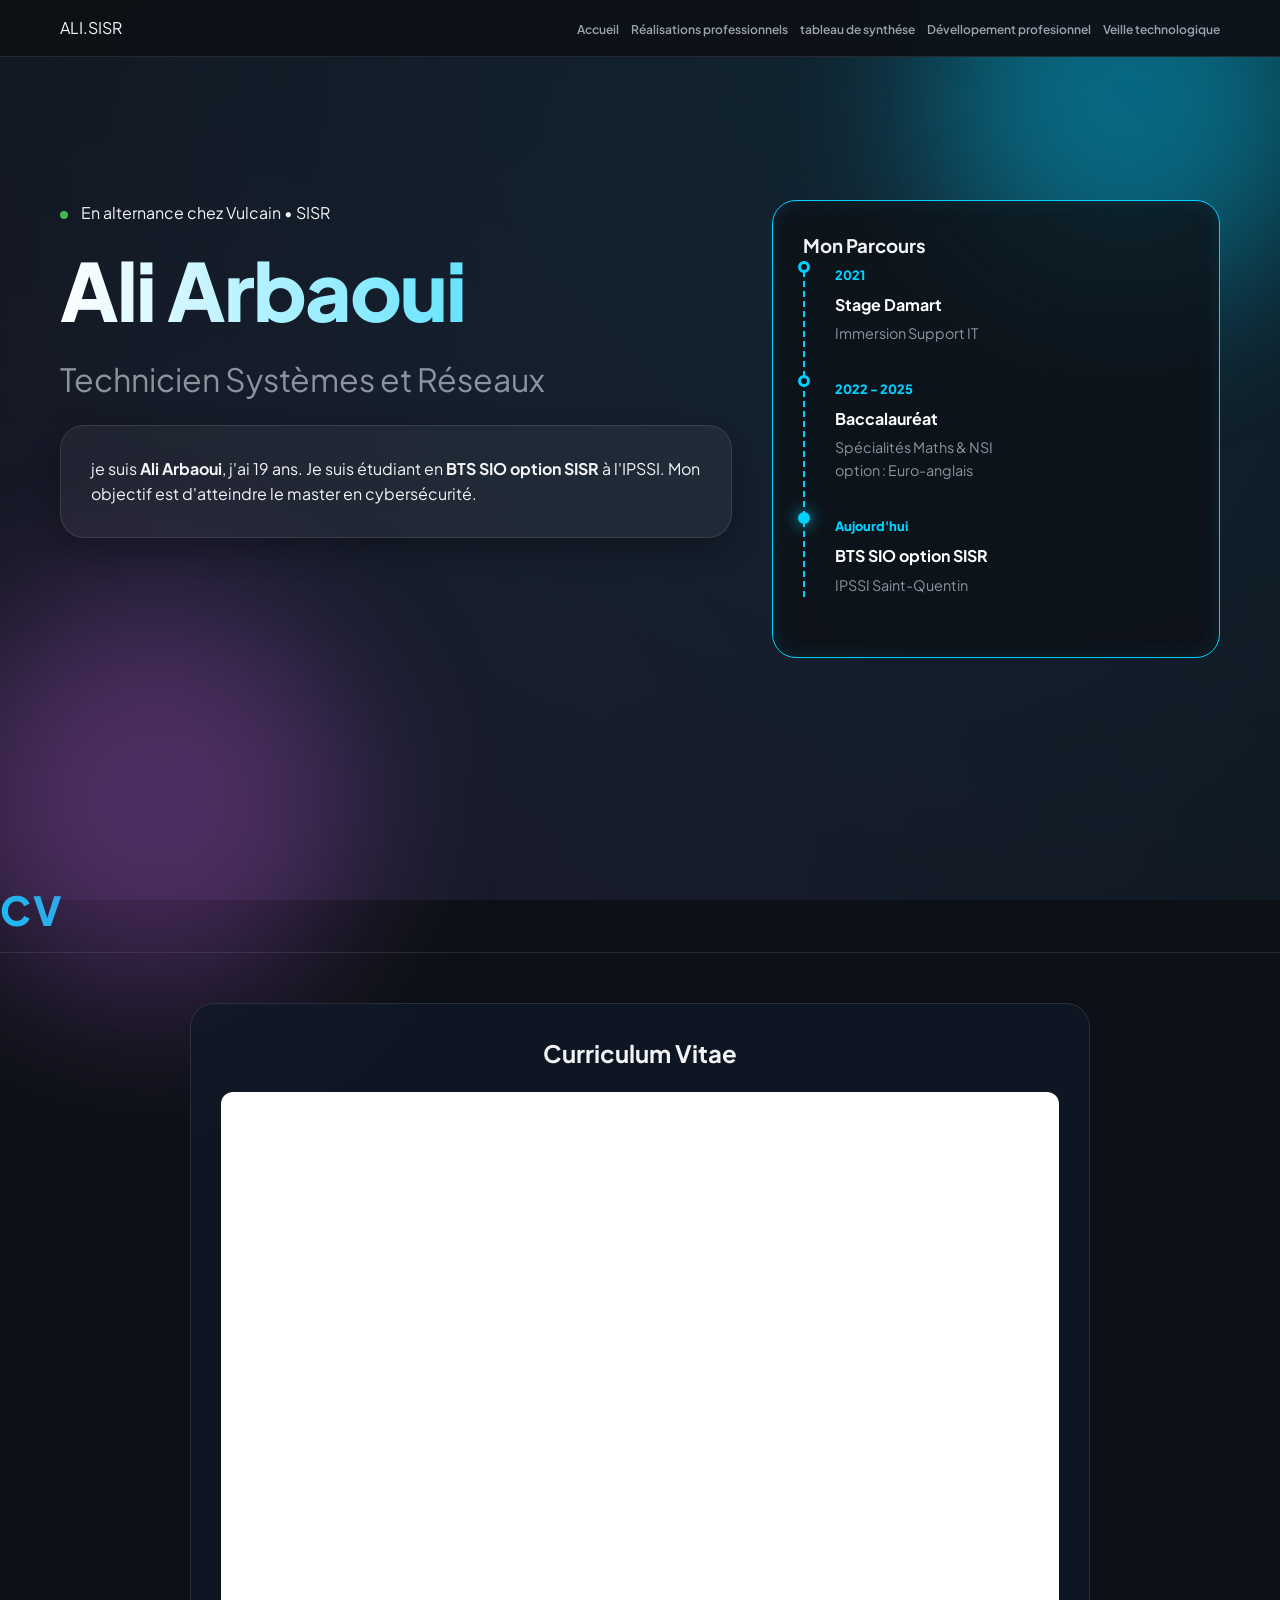
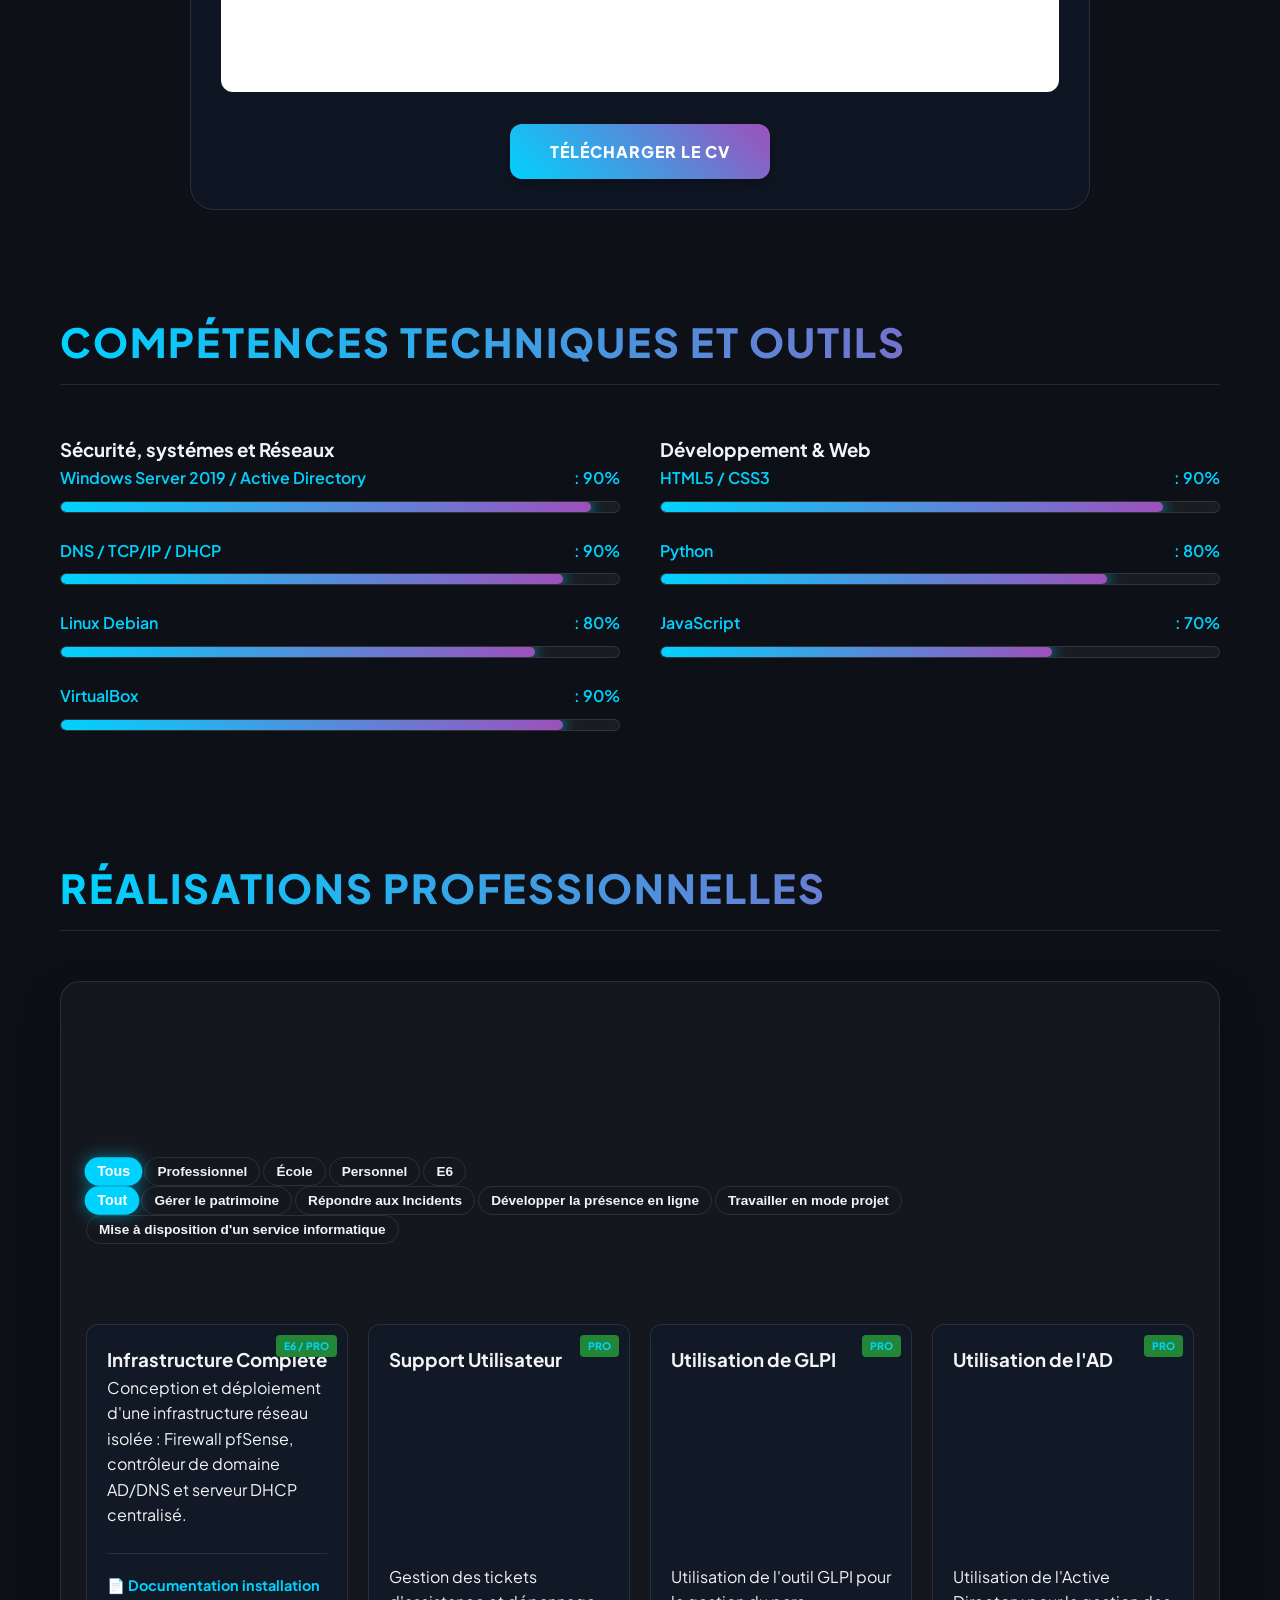
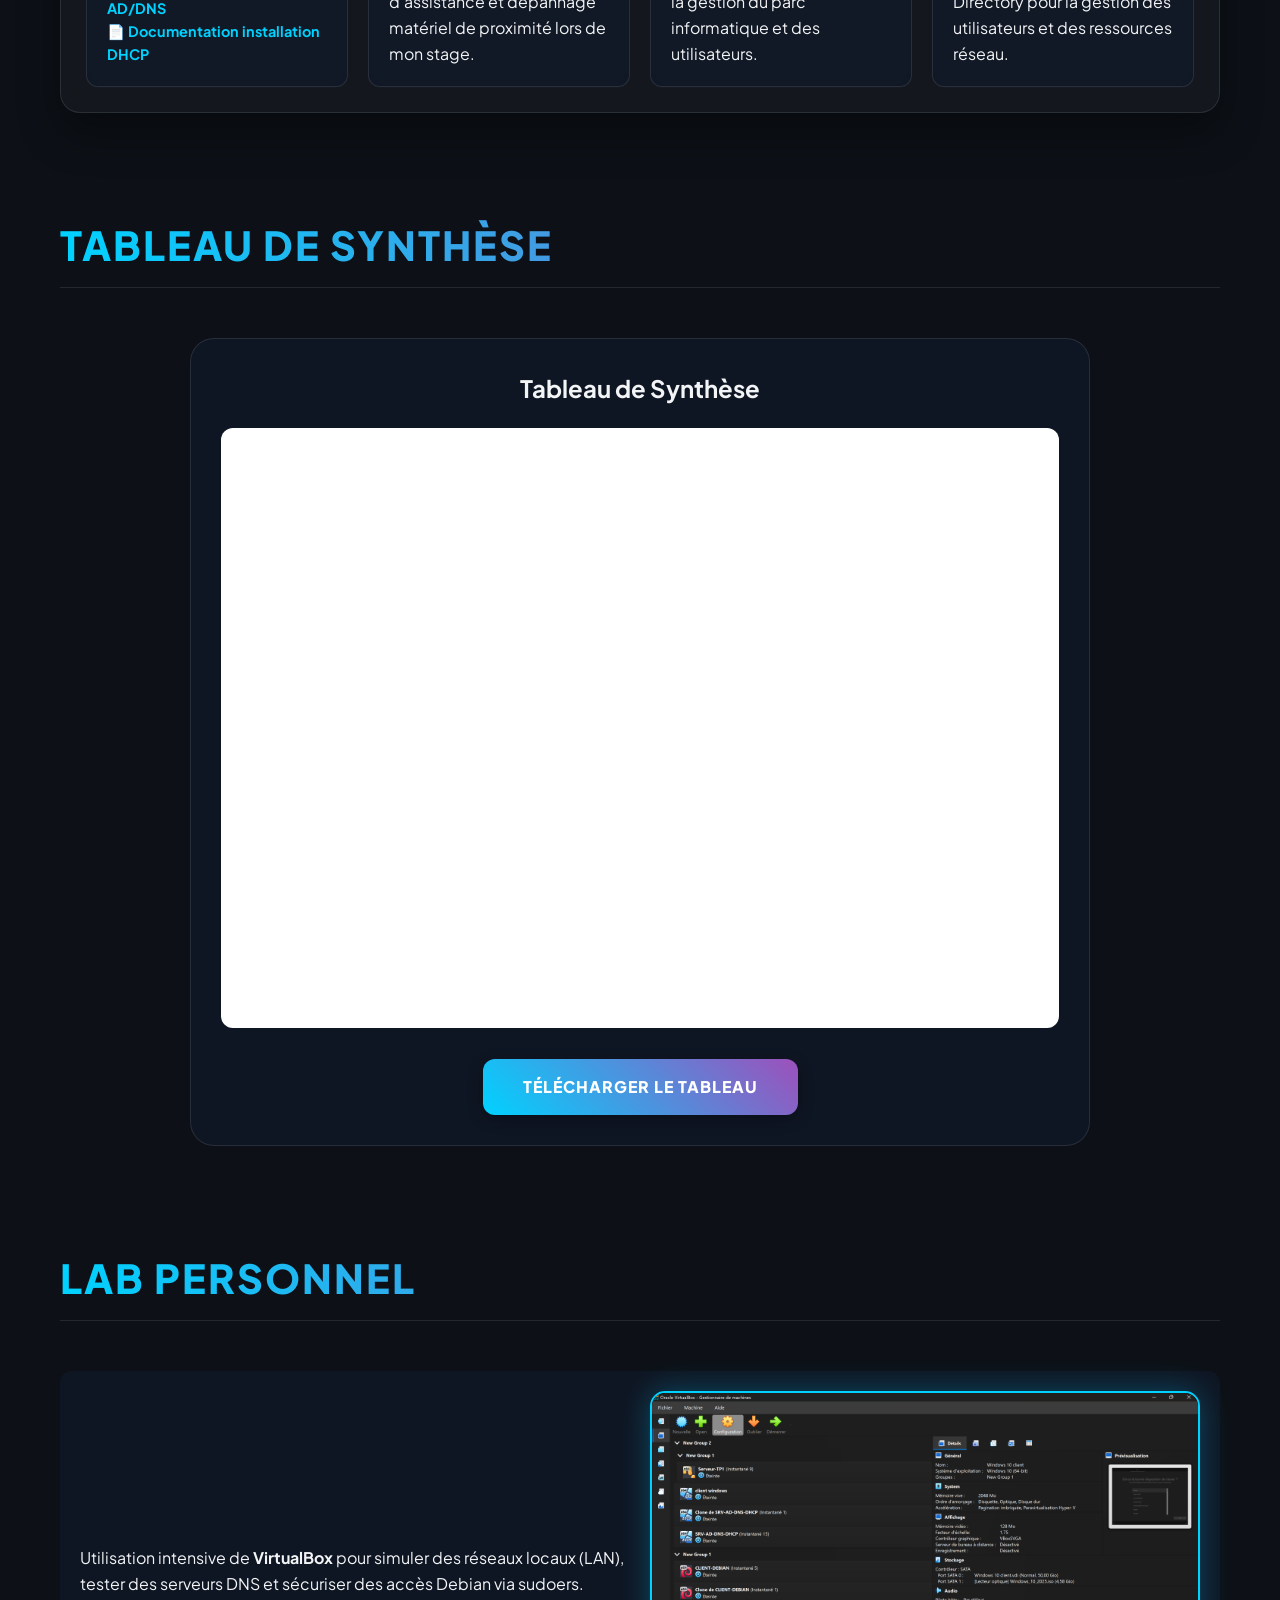
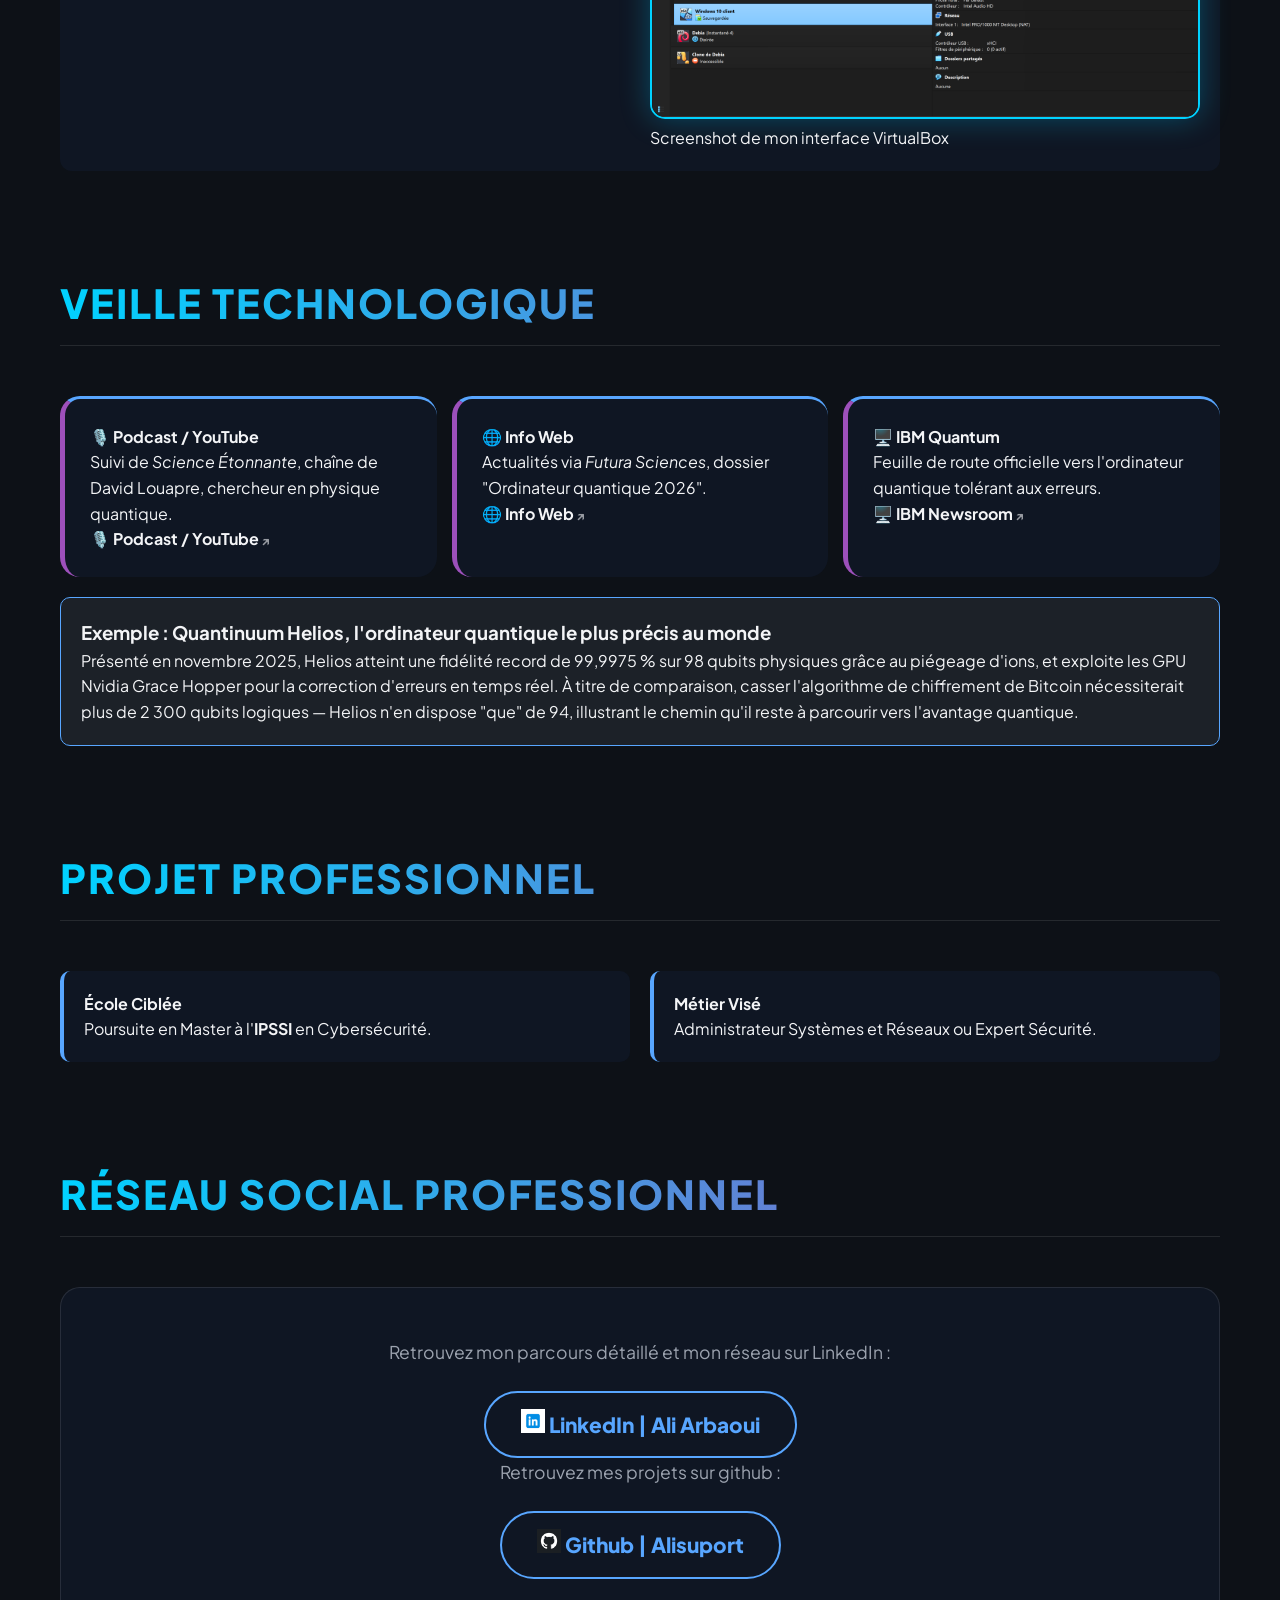
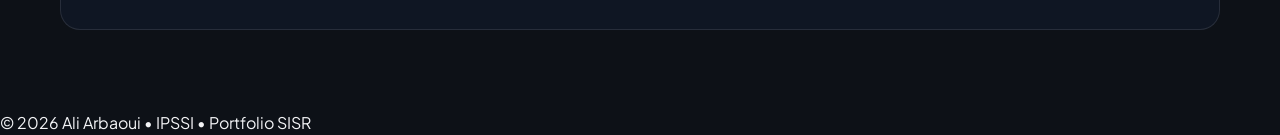
<file: index.html>
<!DOCTYPE html>
<html lang="fr">
<head>
    <meta charset="UTF-8">
    <meta name="viewport" content="width=device-width, initial-scale=1.0">
    <title>Ali Arbaoui | Portfolio SISR</title>
    <link rel="stylesheet" href="portfolio1.css">
    <script src="filters.js"></script>
    <link href="https://fonts.googleapis.com/css2?family=Plus+Jakarta+Sans:wght@300;400;600;800&display=swap" rel="stylesheet">
</head>
<body>

    <nav class="navbar">
    <div class="nav-container">
        <div class="nav-logo">ALI.<span>SISR</span></div>
        <ul class="nav-links">
            <li><a href="#presentation">Accueil</a></li>
            <li><a href="#missions">Réalisations professionnels</a></li>
            <li><a href="#table-section">tableau de synthése</a></li>
            <li><a href="#labo">Dévellopement profesionnel</a></li>
            <li><a href="#veille">Veille technologique</a></li>
            
        </ul>
    </div>
</nav>
<header id="presentation" class="hero-header">
    <div class="blob blob-1"></div>
    <div class="blob blob-2"></div>

    <div class="container-wide hero-grid">
        <div class="hero-main">
            <div class="badge-status-vivid">
                <span class="pulse-dot"></span>
                En alternance chez Vulcain • SISR
            </div>
            
            <h1 class="vivid-title">Ali Arbaoui</h1>
            <p class="vivid-tagline">Technicien Systèmes et Réseaux</p>
            
            <div class="glass-bio">
                <p> je suis <strong>Ali Arbaoui</strong>, j'ai 19 ans.
                    Je suis étudiant en <strong>BTS SIO option SISR</strong> à l'IPSSI. 
                    Mon objectif est d'atteindre le master en cybersécurité.
                </p>
            </div>
        </div>

        <div class="hero-timeline-vivid">
            <h3 class="vivid-sub">Mon Parcours</h3>
            <div class="vivid-timeline">
                <div class="v-step">
                    <div class="v-marker"></div>
                    <div class="v-content">
                        <span class="v-date">2021</span>
                        <h4>Stage Damart</h4>
                        <p>Immersion Support IT</p>
                    </div>
                </div>
                <div class="v-step">
                    <div class="v-marker"></div>
                    <div class="v-content">
                        <span class="v-date">2022 - 2025</span>
                        <h4>Baccalauréat</h4>
                        <p>Spécialités Maths & NSI</p>
                        <p>option : Euro-anglais</p>
                    </div>
                </div>
                <div class="v-step active">
                    <div class="v-marker"></div>
                    <div class="v-content">
                        <span class="v-date">Aujourd'hui</span>
                        <h4>BTS SIO option SISR</h4>
                        <p>IPSSI Saint-Quentin</p>
                    </div>
                </div>
            </div>
        </div>
    </div>
</header>
        <section id="cv-table-section">
            <h2 class="title-main">CV</h2>
            <div class="viewer-container">
                <div class="viewer-box">
                    <h3>Curriculum Vitae</h3>
                    <iframe src="ARBAOUI-Ali-cv.pdf"></iframe>
                    <a href="ARBAOUI-Ali-cv.pdf" download="ARBAOUI-Ali-cv.pdf" class="btn-download-vivid">Télécharger le CV</a>
                </div>
            </div>
        </section>
    <main class="container-wide">
        
        <section id="skills">
            <h2 class="title-main">Compétences Techniques et Outils</h2>
            <div class="skills-grid">
                <div class="skill-category">
                    <h3>Sécurité, systémes et Réseaux</h3>
                    <div class="skill-item">
                        <div class="skill-info"><span>Windows Server 2019 / Active Directory</span><span>: 90%</span></div>
                        <div class="progress-bg"><div class="progress-fill" style="width: 95%;"></div></div>
                    </div>
                    <div class="skill-item">
                        <div class="skill-info"><span>DNS / TCP/IP / DHCP</span><span>: 90%</span></div>
                        <div class="progress-bg"><div class="progress-fill" style="width: 90%;"></div></div>
                    </div>
                    <div class="skill-item">
                        <div class="skill-info"><span>Linux Debian</span><span>: 80%</span></div>
                        <div class="progress-bg"><div class="progress-fill" style="width: 85%;"></div></div>
                    </div>
                    <div class="skill-item">
                        <div class="skill-info"><span>VirtualBox</span><span>: 90%</span></div>
                        <div class="progress-bg"><div class="progress-fill" style="width: 90%;"></div></div>
                    </div>
                </div>
                <div class="skill-category">
                    <h3>Développement & Web</h3>
                    <div class="skill-item">
                        <div class="skill-info"><span>HTML5 / CSS3</span><span>: 90%</span></div>
                        <div class="progress-bg"><div class="progress-fill" style="width: 90%;"></div></div>
                    </div>
                    <div class="skill-item">
                        <div class="skill-info"><span>Python</span><span>: 80%</span></div>
                        <div class="progress-bg"><div class="progress-fill" style="width: 80%;"></div></div>
                    </div>
                    <div class="skill-item">
                        <div class="skill-info"><span>JavaScript</span><span>: 70%</span></div>
                        <div class="progress-bg"><div class="progress-fill" style="width: 70%;"></div></div>
                    </div>
                </div>
            </div>
        </section>

<section id="missions">
    <h2 class="title-main">Réalisations Professionnelles</h2>

    <div class="filter-wrapper">
        <header class="text-center mb-16">
            
            <div class="mt-12 flex justify-center gap-6 flex-wrap">
                <button class="filter-btn ctx-btn active text-xs font-bold uppercase tracking-widest" onclick="filterMissions('ctx', 'all', this)">Tous</button>
                <button class="filter-btn ctx-btn text-xs font-bold uppercase tracking-widest" onclick="filterMissions('ctx', 'pro', this)">Professionnel</button>
                <button class="filter-btn ctx-btn text-xs font-bold uppercase tracking-widest" onclick="filterMissions('ctx', 'ecole', this)">École</button>
                <button class="filter-btn ctx-btn text-xs font-bold uppercase tracking-widest" onclick="filterMissions('ctx', 'perso', this)">Personnel</button>
                <button class="filter-btn ctx-btn text-xs font-bold uppercase tracking-widest" onclick="filterMissions('ctx', 'E6', this)">E6</button>
            </div>

            <div class="mt-8 flex justify-center gap-4 md:gap-6 flex-wrap pb-10 border-b border-white/5">
                <button class="filter-btn comp-btn active text-[10px] font-bold uppercase tracking-widest" onclick="filterMissions('comp', 'all', this)">Tout</button>
                <button class="filter-btn comp-btn text-[10px] font-bold uppercase tracking-widest" onclick="filterMissions('comp', 'patrimoine', this)">Gérer le patrimoine</button>
                <button class="filter-btn comp-btn text-[10px] font-bold uppercase tracking-widest" onclick="filterMissions('comp', 'incident', this)">Répondre aux Incidents</button>
                <button class="filter-btn comp-btn text-[10px] font-bold uppercase tracking-widest" onclick="filterMissions('comp', 'presence', this)">Développer la présence en ligne</button>
                <button class="filter-btn comp-btn text-[10px] font-bold uppercase tracking-widest" onclick="filterMissions('comp', 'projet', this)">Travailler en mode projet</button>
                <button class="filter-btn comp-btn text-[10px] font-bold uppercase tracking-widest" onclick="filterMissions('comp', 'service', this)">Mise à disposition d'un service informatique</button>
            </div>
        </header>

    <div class="mission-grid-flex"> 
    <article class="m-card-new project-item" data-segment="pro e6" data-categories="patrimoine service incident"> 
        <div class="card-header"> 
            <span class="m-badge">E6 / PRO</span> 
            <h3>Infrastructure Complète</h3> 
        </div> 
        <p>Conception et déploiement d'une infrastructure réseau isolée : Firewall pfSense, contrôleur de domaine AD/DNS et serveur DHCP centralisé.</p> 
        <div class="project-docs"> 
            <a href="./documentation-AD.docx" target="_blank" class="btn-doc-link">📄 Documentation installation AD/DNS</a> 
            <a href="./documentation-DHCP.docx" target="_blank" class="btn-doc-link">📄 Documentation installation DHCP</a> 
        </div> 
    </article> 
    <article class="m-card-new project-item" data-segment="pro" data-categories="incident"> 
        <div class="card-header"> 
            <span class="m-badge">PRO</span> 
            <h3>Support Utilisateur</h3> 
        </div> 
        <p>Gestion des tickets d'assistance et dépannage matériel de proximité lors de mon stage.</p> 
    </article> 
    <article class="m-card-new project-item" data-segment="ecole" data-categories="service patrimoine"> 
        <div class="card-header"> 
            <span class="m-badge">PRO</span> 
            <h3>Utilisation de GLPI</h3> 
        </div> 
        <p>Utilisation de l'outil GLPI pour la gestion du parc informatique et des utilisateurs.</p> 
    </article> 
    <article class="m-card-new project-item" data-segment="perso" data-categories="projet"> 
        <div class="card-header"> 
            <span class="m-badge">PRO</span> 
            <h3>Utilisation de l'AD</h3> 
        </div> 
        <p>Utilisation de l'Active Directory pour la gestion des utilisateurs et des ressources réseau.</p> 
    </article> 

    </div>
</section>
        <section id="table-section">
            <h2 class="title-main">Tableau de Synthèse</h2>
            <div class="viewer-container">
                <div class="viewer-box">
                    <h3>Tableau de Synthèse</h3>
                    <iframe src="tableau-compétences.pdf"></iframe>
                    <a href="tableau-compétences.pdf" download="tableau-compétences.pdf" class="btn-download-vivid">Télécharger le Tableau</a>
                </div>
            </div>
        </section>

        <section id="labo">
            <h2 class="title-main">Lab Personnel</h2>
            <div class="lab-container">
                <div class="lab-text">
                    <p>Utilisation intensive de <strong>VirtualBox</strong> pour simuler des réseaux locaux (LAN), tester des serveurs DNS et sécuriser des accès Debian via sudoers.</p>
                </div>
                <div class="lab-screenshot">
                    <img src="virtualbox.png" alt="Preuve VirtualBox" class="img-screenshot">
                    <p class="img-caption">Screenshot de mon interface VirtualBox</p>
                </div>
            </div>
        </section>
        <section id="veille">
            <h2 class="title-main">Veille Technologique</h2>
            <div class="veille-grid">
                <div class="v-card">
                    <h4>🎙️ Podcast / YouTube</h4>
                    <p>Suivi de <em>Science Étonnante</em>, chaîne de David Louapre, chercheur en physique quantique.</p>
                    <h4>🎙️ <a href="https://www.youtube.com/@ScienceEtonnante" target="_blank" class="veille-link">Podcast / YouTube</a></h4>
                </div>
                <div class="v-card">
                    <h4>🌐 Info Web</h4>
                    <p>Actualités via <em>Futura Sciences</em>, dossier "Ordinateur quantique 2026".</p>
                    <h4>🌐 <a href="https://www.futura-sciences.com/tech/actualites/ordinateur-quantique-informatique-quantique-sort-laboratoire-ce-2026-va-reellement-apporter-129974/" target="_blank" class="veille-link">Info Web</a></h4>
                </div>
                <div class="v-card">
                    <h4>🖥️ IBM Quantum</h4>
                    <p>Feuille de route officielle vers l'ordinateur quantique tolérant aux erreurs.</p>
                    <h4>🖥️ <a href="https://fr.newsroom.ibm.com/" target="_blank" class="veille-link">IBM Newsroom</a></h4>
                </div>
            </div>
            <div class="veille-example">
                <h3>Exemple : Quantinuum Helios, l'ordinateur quantique le plus précis au monde</h3>
                <p>Présenté en novembre 2025, Helios atteint une fidélité record de 99,9975 % sur 98 qubits physiques grâce au piégeage d'ions, et exploite les GPU Nvidia Grace Hopper pour la correction d'erreurs en temps réel. À titre de comparaison, casser l'algorithme de chiffrement de Bitcoin nécessiterait plus de 2 300 qubits logiques — Helios n'en dispose "que" de 94, illustrant le chemin qu'il reste à parcourir vers l'avantage quantique.</p>
            </div>
        </section>

        <section id="projet-pro">
            <h2 class="title-main">Projet Professionnel</h2>
            <div class="pro-grid">
                <div class="pro-card">
                    <h4>École Ciblée</h4>
                    <p>Poursuite en Master à l'<strong>IPSSI</strong> en Cybersécurité.</p>
                </div>
                <div class="pro-card">
                    <h4>Métier Visé</h4>
                    <p>Administrateur Systèmes et Réseaux ou Expert Sécurité.</p>
                </div>
            </div>
        </section>
        <section id="social">
    <h2 class="title-main">Réseau social professionnel</h2>
    <div class="social-card">
        <p>Retrouvez mon parcours détaillé et mon réseau sur LinkedIn :</p>
        <a href="https://www.linkedin.com/in/ali-arbaoui-6868a738a/" target="_blank" class="btn-linkedin">
            <img src="linkedin.png" alt="LinkedIn" class="social-img"> LinkedIn | Ali Arbaoui
        </a>
        <p>Retrouvez mes projets sur github :</p>
        <a href="https://github.com/Alisuport" target="_blank" class="btn-linkedin"><img src="github.png" alt="GitHub" class="social-img"> Github | Alisuport</a>
    </div>
</section>

    </main>

    <footer>
        <p>© 2026 Ali Arbaoui • IPSSI • Portfolio SISR</p>
    </footer>

    <script>
        function filterSelection(c) {
            var x = document.getElementsByClassName("m-card-new");
            if (c == "all") c = "";
            for (var i = 0; i < x.length; i++) {
                x[i].style.display = "none";
                if (x[i].className.indexOf(c) > -1) x[i].style.display = "block";
            }
            var btns = document.getElementsByClassName("filter-btn");
            for (var i = 0; i < btns.length; i++) {
                btns[i].classList.remove("active");
            }
            event.currentTarget.classList.add("active");
        }
    </script>
</body>
</html>
</file>
<file: portfolio1.css>
:root {
    --bg: #0d1117;
    --card: #161b22;
    --primary: #58a6ff;
    --text: #e6edf3;
    --dim: #8b949e;
    --border: #30363d;
}

* { margin: 0; padding: 0; box-sizing: border-box; }
html { scroll-behavior: smooth; }
body { background: var(--bg); color: var(--text); font-family: 'Plus Jakarta Sans', sans-serif; line-height: 1.6; }

.container-wide { max-width: 1200px; margin: 0 auto; padding: 0 40px; }

/* NAVBAR COMPLÈTE */
.navbar { position: fixed; top: 0; width: 100%; background: rgba(13, 17, 23, 0.95); border-bottom: 1px solid var(--border); z-index: 1000; padding: 15px 0; backdrop-filter: blur(10px); }
.nav-container { display: flex; justify-content: space-between; align-items: center; max-width: 1200px; margin: 0 auto; padding: 0 20px; }
.nav-links { list-style: none; display: flex; gap: 12px; }
.nav-links a { text-decoration: none; color: var(--dim); font-size: 0.75rem; font-weight: 600; transition: 0.3s; white-space: nowrap; }
.nav-links a:hover { color: var(--primary); }

/* HEADER */
header { padding: 150px 0 60px; }
h1 { font-size: 3.5rem; letter-spacing: -2px; font-weight: 800; }
.title-main { font-size: 1.8rem; margin: 80px 0 30px; border-bottom: 1px solid var(--border); padding-bottom: 10px; color: var(--primary); }

/* COMPÉTENCES */
.skills-grid { display: grid; grid-template-columns: 1fr 1fr; gap: 40px; }
.skill-item { margin-bottom: 20px; }
.progress-bg { background: #21262d; height: 8px; border-radius: 10px; }
.progress-fill { background: var(--primary); height: 100%; border-radius: 10px; }

/* MISSIONS & FILTRES */
.filter-group { display: flex; gap: 8px; flex-wrap: wrap; margin-bottom: 30px; }
.filter-btn { background: transparent; border: 1px solid var(--border); color: var(--text); padding: 6px 12px; border-radius: 20px; cursor: pointer; font-size: 0.8rem; }
.filter-btn.active { background: var(--primary); border-color: var(--primary); }
.mission-grid-flex { display: grid; grid-template-columns: repeat(auto-fit, minmax(250px, 1fr)); gap: 20px; }
.m-card-new { background: var(--card); padding: 20px; border-radius: 12px; border: 1px solid var(--border); position: relative; }
.m-badge { position: absolute; top: 10px; right: 10px; font-size: 0.65rem; padding: 3px 8px; border-radius: 4px; background: #238636; font-weight: 800; }


/* LABO & VEILLE */
.lab-container { display: grid; grid-template-columns: 1fr 1fr; gap: 20px; align-items: center; background: var(--card); padding: 20px; border-radius: 12px; }
.img-screenshot { width: 100%; border-radius: 8px; border: 1px solid var(--border); }
.veille-grid { display: grid; grid-template-columns: repeat(3, 1fr); gap: 15px; margin-bottom: 20px; }
.v-card { background: var(--card); padding: 15px; border-radius: 10px; border-top: 3px solid var(--primary); }
.veille-example { background: #1c2128; padding: 20px; border-radius: 10px; border: 1px solid var(--primary); }

/* PROJET PRO */
.pro-grid { display: grid; grid-template-columns: 1fr 1fr; gap: 20px; }
.pro-card { background: var(--card); padding: 20px; border-radius: 10px; border-left: 4px solid var(--primary); }

/* VIEWERS PDF & BOUTONS */
.viewer-container { display: grid; grid-template-columns: 1fr 1fr; gap: 30px; }
.viewer-box { background: var(--card); padding: 20px; border-radius: 15px; border: 1px solid var(--border); text-align: center; }
iframe { width: 100%; height: 400px; border-radius: 8px; background: white; margin-bottom: 15px; }
.btn-download-main { display: block; background: var(--primary); color: white; padding: 12px; text-decoration: none; border-radius: 8px; font-weight: 800; transition: 0.3s; }
.btn-download-main:hover { opacity: 0.8; }
.btn-dl-secondary { color: var(--primary); text-decoration: none; font-weight: 600; font-size: 0.9rem; border: 1px solid var(--primary); padding: 5px 15px; border-radius: 5px; }

@media (max-width: 900px) {
    .nav-links { display: none; }
    .skills-grid, .viewer-container, .pro-grid, .veille-grid, .lab-container { grid-template-columns: 1fr; }
}
/* SECTION RÉSEAU SOCIAL */
#social {
    margin-bottom: 80px;
}

.social-card {
    text-align: center;
    padding: 50px 20px;
    background: var(--card);
    border-radius: 20px;
    border: 1px solid var(--border);
    transition: transform 0.3s ease;
}

.social-card p {
    color: var(--dim);
    margin-bottom: 25px;
    font-size: 1.1rem;
}

.btn-linkedin {
    display: inline-block;
    font-size: 1.3rem;
    color: var(--primary);
    text-decoration: none;
    font-weight: 800;
    padding: 15px 35px;
    border: 2px solid var(--primary);
    border-radius: 50px;
    transition: all 0.3s ease;
}

.btn-linkedin:hover {
    background: var(--primary);
    color: #fff !important; /* Force le texte en blanc au survol */
    box-shadow: 0 0 20px rgba(88, 166, 255, 0.4);
    transform: translateY(-3px);
}
/* SECTION DOCUMENTATION EN BLOCS */
.docs-container-blocks {
    display: flex;
    flex-direction: column;
    gap: 25px;
}

.doc-block {
    background: var(--card);
    border: 1px solid var(--border);
    border-radius: 15px;
    padding: 30px;
    transition: transform 0.3s ease, border-color 0.3s ease;
}

.doc-block:hover {
    border-color: var(--primary);
    transform: translateX(10px); /* Petit effet de décalage au survol */
}

.doc-header {
    display: flex;
    align-items: center;
    gap: 20px;
    margin-bottom: 20px;
}

.doc-icon-large {
    font-size: 2.5rem;
    background: #1c2128;
    padding: 15px;
    border-radius: 12px;
}

.doc-title-group h3 {
    font-size: 1.4rem;
    color: var(--text);
    margin-bottom: 5px;
}

.doc-subtitle {
    color: var(--primary);
    font-weight: 600;
    font-size: 0.9rem;
    text-transform: uppercase;
}

.doc-description {
    color: var(--dim);
    margin-bottom: 25px;
    line-height: 1.6;
    max-width: 800px;
}

.doc-footer {
    display: flex;
    justify-content: space-between;
    align-items: center;
    border-top: 1px solid var(--border);
    padding-top: 20px;
}

.file-type {
    font-size: 0.8rem;
    color: var(--dim);
    font-weight: bold;
}

.btn-dl-block {
    background: transparent;
    color: var(--primary);
    border: 2px solid var(--primary);
    padding: 10px 25px;
    border-radius: 8px;
    text-decoration: none;
    font-weight: 800;
    transition: all 0.3s ease;
}

.btn-dl-block:hover {
    background: var(--primary);
    color: white !important;
}
/* DESIGN DE LA FRISE CHRONOLOGIQUE */
.timeline-wrapper {
    margin-top: 50px;
    max-width: 800px;
}

.timeline-title {
    font-size: 1.2rem;
    color: var(--primary);
    margin-bottom: 30px;
    text-transform: uppercase;
    letter-spacing: 1px;
}

.timeline {
    position: relative;
    padding-left: 30px;
}

/* La ligne verticale */
.timeline::before {
    content: '';
    position: absolute;
    left: 4px;
    top: 0;
    width: 2px;
    height: 100%;
    background: var(--border);
}

.timeline-item {
    position: relative;
    margin-bottom: 40px;
}

/* Le point sur la ligne */
.timeline-marker {
    position: absolute;
    left: -30px;
    top: 5px;
    width: 10px;
    height: 10px;
    border-radius: 50%;
    background: var(--border);
    border: 2px solid var(--bg);
    transition: 0.3s;
}

.timeline-content {
    padding-left: 10px;
}

.timeline-content .date {
    display: block;
    font-size: 0.85rem;
    color: var(--primary);
    font-weight: 800;
    margin-bottom: 5px;
}

.timeline-content h4 {
    font-size: 1.1rem;
    color: var(--text);
    margin-bottom: 5px;
}

.timeline-content p {
    color: var(--dim);
    font-size: 0.95rem;
}

/* Mise en avant de l'étape actuelle */
.timeline-item.current .timeline-marker {
    background: var(--primary);
    box-shadow: 0 0 10px var(--primary);
    transform: scale(1.3);
}

.timeline-item.current h4 {
    color: var(--primary);
}:root {
    --neon-blue: #00d2ff;
    --neon-purple: #9d50bb;
    --glass: rgba(255, 255, 255, 0.05);
}

/* --- BACKGROUND ANIMÉ --- */
.hero-header {
    position: relative;
    padding: 200px 0 120px;
    background: #0d1117;
    overflow: hidden;
}

/* Les Blobs de couleur en fond */
.blob {
    position: absolute;
    width: 400px;
    height: 400px;
    filter: blur(80px);
    z-index: 0;
    opacity: 0.4;
    border-radius: 50%;
    animation: move 10s infinite alternate;
}
.blob-1 { background: var(--neon-blue); top: -100px; right: -50px; }
.blob-2 { background: var(--neon-purple); bottom: -100px; left: -50px; animation-delay: -5s; }

@keyframes move {
    from { transform: translate(0, 0) scale(1); }
    to { transform: translate(50px, 50px) scale(1.2); }
}

/* --- TEXTE ET TITRES --- */
.hero-grid { position: relative; z-index: 2; display: grid; grid-template-columns: 1.2fr 0.8fr; gap: 40px; }

.vivid-title {
    font-size: 5rem;
    background: linear-gradient(to right, #fff, var(--neon-blue));
    -webkit-background-clip: text;
    -webkit-text-fill-color: transparent;
    font-weight: 900;
}

.vivid-tagline { font-size: 2rem; color: #8b949e; }
.vivid-tagline span { color: var(--neon-blue); text-shadow: 0 0 15px rgba(0, 210, 255, 0.5); }

/* --- CARTE BIOGRAPHIE GLASSMORPHISM --- */
.glass-bio {
    background: var(--glass);
    backdrop-filter: blur(15px);
    border: 1px solid rgba(255, 255, 255, 0.1);
    padding: 30px;
    border-radius: 24px;
    margin-top: 20px;
    box-shadow: 0 10px 30px rgba(0,0,0,0.3);
}

/* --- BOUTONS COLORÉS --- */
.btn-vivid-primary {
    background: linear-gradient(45deg, var(--neon-blue), var(--neon-purple));
    color: white;
    padding: 14px 28px;
    border-radius: 12px;
    text-decoration: none;
    font-weight: 800;
    box-shadow: 0 4px 15px rgba(157, 80, 187, 0.4);
    transition: 0.3s;
}
.btn-vivid-primary:hover { transform: scale(1.05); box-shadow: 0 0 25px var(--neon-blue); }

/* --- FRISE CHRONOLOGIQUE VIVANTE --- */
.hero-timeline-vivid {
    background: rgba(13, 17, 23, 0.8);
    border: 1px solid var(--neon-blue);
    padding: 30px;
    border-radius: 24px;
    box-shadow: inset 0 0 20px rgba(0, 210, 255, 0.1);
}

.vivid-timeline {
    position: relative;
    padding-left: 30px;
    border-left: 2px dashed var(--neon-blue);
}

.v-step { position: relative; margin-bottom: 30px; }
.v-marker {
    position: absolute;
    left: -37px;
    width: 12px;
    height: 12px;
    background: #0d1117;
    border: 3px solid var(--neon-blue);
    border-radius: 50%;
}

.v-step.active .v-marker {
    background: var(--neon-blue);
    box-shadow: 0 0 15px var(--neon-blue);
}

.v-date { color: var(--neon-blue); font-weight: 800; font-size: 0.8rem; }
.v-content h4 { color: white; margin: 5px 0; }
.v-content p { color: #8b949e; font-size: 0.9rem; }

/* Status Pulse */
.pulse-dot {
    height: 8px; width: 8px; background: #3fb950; border-radius: 50%;
    display: inline-block; margin-right: 10px;
    animation: pulse-green 2s infinite;
}
@keyframes pulse-green {
    0% { box-shadow: 0 0 0 0 rgba(63, 185, 80, 0.7); }
    70% { box-shadow: 0 0 0 10px rgba(63, 185, 80, 0); }
    100% { box-shadow: 0 0 0 0 rgba(63, 185, 80, 0); }
}
:root {
    --bg: #030712;
    --card: rgba(17, 25, 40, 0.75);
    --border: rgba(255, 255, 255, 0.1);
    --neon-blue: #00d2ff;
    --neon-purple: #9d50bb;
    --text: #f3f4f6;
    --dim: #9ca3af;
}

* { margin: 0; padding: 0; box-sizing: border-box; }
html { scroll-behavior: smooth; }
body { 
    background-color: var(--bg); 
    color: var(--text); 
    font-family: 'Plus Jakarta Sans', sans-serif;
    overflow-x: hidden;
}

.container-wide { max-width: 1200px; margin: 0 auto; padding: 0 20px; position: relative; z-index: 2; }

/* TITRES VIVANTS */
.title-main {
    font-size: 2.5rem;
    margin: 100px 0 50px;
    background: linear-gradient(to right, var(--neon-blue), var(--neon-purple));
    -webkit-background-clip: text;
    -webkit-text-fill-color: transparent;
    font-weight: 800;
    text-transform: uppercase;
    letter-spacing: 2px;
}

/* SECTION COMPÉTENCES - BARRES LUMINEUSES */
.skills-grid { display: grid; grid-template-columns: 1fr 1fr; gap: 40px; }
.skill-item { margin-bottom: 25px; }
.skill-info { display: flex; justify-content: space-between; margin-bottom: 10px; font-weight: 600; color: var(--neon-blue); }
.progress-bg { background: rgba(255,255,255,0.05); height: 12px; border-radius: 20px; overflow: hidden; border: 1px solid var(--border); }
.progress-fill { 
    height: 100%; 
    background: linear-gradient(90deg, var(--neon-blue), var(--neon-purple));
    box-shadow: 0 0 15px var(--neon-blue);
    border-radius: 20px;
}

/* CARTES MISSIONS - EFFET DE VERRE */
.mission-grid-flex { display: grid; grid-template-columns: repeat(auto-fit, minmax(280px, 1fr)); gap: 25px; }
.m-card-new { 
    background: var(--card);
    backdrop-filter: blur(12px);
    padding: 30px;
    border-radius: 20px;
    border: 1px solid var(--border);
    transition: 0.4s;
}
.m-card-new:hover { 
    border-color: var(--neon-blue);
    transform: translateY(-10px);
    box-shadow: 0 10px 30px rgba(0, 210, 255, 0.2);
}
.m-badge { background: linear-gradient(45deg, var(--neon-blue), var(--neon-purple)); padding: 4px 12px; border-radius: 6px; font-size: 0.7rem; font-weight: 800; }

/* DOCUMENTATION - BLOCS STYLISÉS */
.doc-block { 
    background: var(--card);
    border: 1px solid var(--border);
    padding: 30px;
    border-radius: 24px;
    margin-bottom: 20px;
    display: flex;
    justify-content: space-between;
    align-items: center;
}
.btn-vivid-outline {
    border: 2px solid var(--neon-blue);
    color: var(--neon-blue);
    padding: 10px 20px;
    border-radius: 10px;
    text-decoration: none;
    font-weight: 800;
    transition: 0.3s;
}
.btn-vivid-outline:hover { background: var(--neon-blue); color: white; box-shadow: 0 0 20px var(--neon-blue); }

/* VEILLE & LABO */
.v-card { 
    background: var(--card); 
    padding: 25px; 
    border-radius: 20px; 
    border-left: 5px solid var(--neon-purple); 
}
.img-screenshot { 
    border: 2px solid var(--neon-blue); 
    box-shadow: 0 0 30px rgba(0, 210, 255, 0.3);
    border-radius: 15px;
    width: 100%;
}

/* CV & TABLEAU - VIEWERS PDF */
.viewer-box { 
    background: var(--card); 
    padding: 20px; 
    border-radius: 24px; 
    border: 1px solid var(--border);
    text-align: center;
}
iframe { width: 100%; height: 450px; border-radius: 12px; border: none; background: white; margin-bottom: 20px; }

/* BOUTON DOWNLOAD FLASHY */
.btn-download-vivid {
    display: block;
    background: linear-gradient(45deg, var(--neon-blue), var(--neon-purple));
    color: white;
    text-decoration: none;
    padding: 15px;
    border-radius: 12px;
    font-weight: 900;
    text-transform: uppercase;
    letter-spacing: 1px;
    box-shadow: 0 4px 15px rgba(0,0,0,0.3);
}:root {
    /* La couleur de base du header */
    --bg: #0d1117; 
}

body {
    background-color: var(--bg);
    /* On applique les lueurs du header à tout le site */
    background-image: 
        radial-gradient(circle at 80% 0%, rgba(0, 210, 255, 0.1), transparent),
        radial-gradient(circle at 20% 100%, rgba(157, 80, 187, 0.1), transparent);
    background-attachment: fixed; /* Pour que les couleurs ne bougent pas au scroll */
}

/* On s'assure que toutes les sections sont transparentes pour voir le fond du body */
header, section, main, footer {
    background: transparent !important;
    border: none !important;
}

/* Si tu veux que les "blobs" colorés restent visibles en arrière-plan pendant le scroll */
.blob {
    position: fixed; /* Change absolute par fixed */
    z-index: 0; /* Reste derrière le contenu */
}
/* On force l'affichage en colonne pour que les blocs ne soient pas côte à côte */
.viewer-container {
    display: flex;
    flex-direction: column;
    gap: 50px; /* Espace entre le bloc CV et le bloc Tableau */
    width: 100%;
    max-width: 900px; /* Optionnel : pour que les lecteurs PDF ne soient pas trop larges */
    margin: 0 auto;
}

.viewer-box {
    background: var(--card);
    backdrop-filter: blur(12px);
    padding: 30px;
    border-radius: 24px;
    border: 1px solid var(--border);
    text-align: center;
    transition: 0.3s;
}

/* Effet de lueur au survol sur tout le bloc */
.viewer-box:hover {
    border-color: var(--neon-blue);
    box-shadow: 0 0 30px rgba(0, 210, 255, 0.15);
}

.viewer-box h3 {
    margin-bottom: 20px;
    color: var(--text);
    font-size: 1.5rem;
}

/* Style des lecteurs PDF */
.viewer-box iframe {
    width: 100%;
    height: 600px; /* Augmenté pour une meilleure visibilité l'un après l'autre */
    border-radius: 12px;
    border: none;
    background: white;
    margin-bottom: 25px;
}

/* Bouton de téléchargement Vivid */
.btn-download-vivid {
    display: inline-block;
    background: linear-gradient(45deg, var(--neon-blue), var(--neon-purple));
    color: white !important;
    text-decoration: none;
    padding: 15px 40px;
    border-radius: 12px;
    font-weight: 900;
    text-transform: uppercase;
    letter-spacing: 1px;
    transition: 0.3s;
    box-shadow: 0 4px 15px rgba(0,0,0,0.3);
}

.btn-download-vivid:hover {
    transform: translateY(-3px);
    box-shadow: 0 0 20px var(--neon-blue);
}
.social-links-vivid {
    display: flex;
    justify-content: center;
    gap: 20px;
    margin-top: 30px;
}

.social-item {
    display: flex;
    align-items: center;
    gap: 12px;
    padding: 10px 20px;
    background: var(--card);
    border: 1px solid var(--border);
    border-radius: 12px;
    color: white;
    text-decoration: none;
    font-weight: bold;
    transition: 0.3s ease;
}

/* Style spécifique pour les images des logos */
.social-img {
    width: 24px;  /* Ajuste la taille selon tes besoins */
    height: 24px;
    object-fit: contain; /* Garde les proportions du logo */
}

.social-item:hover {
    border-color: var(--neon-blue);
    box-shadow: 0 0 15px var(--neon-blue);
    transform: translateY(-3px);
    background: rgba(255, 255, 255, 0.05);

}
/* --- CONTENEUR DES FILTRES --- */
.filter-wrapper {
    background: rgba(255, 255, 255, 0.03);
    backdrop-filter: blur(12px);
    border: 1px solid rgba(255, 255, 255, 0.1);
    border-radius: 24px;
    padding: 30px;
    margin-bottom: 50px;
    box-shadow: 0 20px 40px rgba(0, 0, 0, 0.4);
}

.filter-group h4 {
    color: var(--dim);
    text-transform: uppercase;
    font-size: 0.75rem;
    letter-spacing: 2px;
    margin-bottom: 15px;
}

/* --- STYLE DES BOUTONS --- */
.filter-btn, .cat-btn {
    background: rgba(255, 255, 255, 0.05);
    border: 1px solid rgba(255, 255, 255, 0.1);
    color: var(--dim);
    padding: 10px 20px;
    border-radius: 50px;
    cursor: pointer;
    font-weight: 600;
    font-size: 0.85rem;
    transition: all 0.4s cubic-bezier(0.175, 0.885, 0.32, 1.275);
    white-space: nowrap;
}

/* Hover : Légère lueur */
.filter-btn:hover, .cat-btn:hover {
    color: #fff;
    border-color: var(--neon-blue);
    transform: scale(1.05);
    background: rgba(0, 210, 255, 0.1);
}

/* État Actif / Sélectionné (Multi-filtres) */
.filter-btn.active, .cat-btn.selected {
    background: linear-gradient(45deg, var(--neon-blue), var(--neon-purple));
    border: none;
    color: #fff;
    box-shadow: 0 0 20px rgba(0, 210, 255, 0.5);
    transform: scale(1.05);
}

/* Cas spécial pour le bouton E6 */
.btn-e6.active {
    box-shadow: 0 0 25px rgba(157, 80, 187, 0.6);
}
/* --- GRILLE ET CARTES --- */
.mission-grid-flex {
    display: grid;
    grid-template-columns: repeat(auto-fill, minmax(320px, 1fr));
    gap: 30px;
}

.m-card-new {
    background: linear-gradient(135deg, rgba(255,255,255,0.05) 0%, rgba(255,255,255,0.01) 100%);
    border: 1px solid rgba(255, 255, 255, 0.1);
    border-radius: 24px;
    padding: 25px;
    transition: 0.4s ease;
}
/* État actif pour Segmentation (Cercle bleu) */
.filter-btn.active {
    background: var(--neon-blue);
    color: white;
    border-color: var(--neon-blue);
    box-shadow: 0 0 15px rgba(0, 210, 255, 0.4);
}

/* État sélectionné pour Catégories (Dégradé) */
.cat-btn.selected {
    background: linear-gradient(45deg, var(--neon-blue), var(--neon-purple));
    color: white;
    border: none;
    box-shadow: 0 0 15px rgba(157, 80, 187, 0.4);
}

/* On force les cartes à être des colonnes pour aligner le texte proprement */
.m-card-new {
    display: flex;
    flex-direction: column;
    min-height: 200px;

    display: flex;
    flex-direction: column;
    justify-content: space-between;
}

.m-card-new:hover {
    transform: translateY(-10px) rotate(1deg); /* Petit effet de rotation dynamique */
    border-color: var(--neon-blue);
    box-shadow: 0 15px 35px rgba(0, 210, 255, 0.15);
}

/* Badge dans la carte */
.m-badge {
    display: inline-block;
    padding: 4px 12px;
    border-radius: 6px;
    font-size: 0.7rem;
    font-weight: 900;
    text-transform: uppercase;
    background: rgba(0, 210, 255, 0.2);
    color: var(--neon-blue);
    margin-bottom: 15px;
}

/* --- LIEN DOCUMENTATION TECHNIQUE --- */
.project-docs {
    margin-top: 25px;
    padding-top: 20px;
    border-top: 1px solid rgba(255, 255, 255, 0.1);
}

.btn-doc-link {
    color: var(--neon-blue);
    text-decoration: none;
    font-weight: 700;
    font-size: 0.9rem;
    display: flex;
    align-items: center;
    gap: 8px;
    transition: 0.3s;
}

.btn-doc-link:hover {
    color: var(--neon-purple);
    text-shadow: 0 0 10px var(--neon-purple);
}
/* Conteneur principal des filtres */
.filter-wrapper {
    background: rgba(255, 255, 255, 0.03);
    backdrop-filter: blur(10px);
    border: 1px solid rgba(255, 255, 255, 0.1);
    border-radius: 20px;
    padding: 25px;
    margin-bottom: 40px;
    display: flex;
    flex-direction: column;
    gap: 20px;
}

.filter-group h4 {
    color: var(--dim);
    font-size: 0.8rem;
    letter-spacing: 1px;
    margin-bottom: 10px;
    text-transform: uppercase;
}

.segment-filters, .category-filters {
    display: flex;
    flex-wrap: wrap;
    gap: 12px;
}

/* Style de base des boutons */
.filter-btn, .cat-btn {
    background: rgba(255, 255, 255, 0.05);
    border: 1px solid rgba(255, 255, 255, 0.1);
    color: var(--text);
    padding: 10px 20px;
    border-radius: 50px;
    cursor: pointer;
    font-size: 0.85rem;
    font-weight: 600;
    transition: all 0.3s ease;
}

/* État ACTIF (Segmentation - Bleu Néon) */
.filter-btn.active {
    background: var(--neon-blue);
    border-color: var(--neon-blue);
    box-shadow: 0 0 15px rgba(0, 210, 255, 0.5);
    color: white;
}
/* --- PROTECTION DES CLIQUES --- */
.filter-wrapper {
    position: relative;
    z-index: 100; /* Passe au-dessus de tout */
    pointer-events: auto !important; /* Autorise les interactions */
}

.filter-btn, .cat-btn {
    position: relative;
    z-index: 101;
    cursor: pointer !important;
    pointer-events: auto !important;
    user-select: none;
    transition: all 0.3s ease;
}

/* --- ÉTATS VISUELS --- */

/* Segmentation active (Bleu) */
.filter-btn.active {
    background: #00d2ff !important;
    color: #fff !important;
    box-shadow: 0 0 15px rgba(0, 210, 255, 0.6);
}

/* Catégories sélectionnées (Dégradé) */
.cat-btn.selected {
    background: linear-gradient(45deg, #00d2ff, #9d50bb) !important;
    color: #fff !important;
    border: none !important;
    box-shadow: 0 0 15px rgba(157, 80, 187, 0.6);
}

/* Effet au survol pour confirmer que c'est cliquable */
.filter-btn:hover, .cat-btn:hover {
    transform: translateY(-2px);
    filter: brightness(1.2);
}

/* Gestion de l'affichage des projets */
.project-item {
    transition: opacity 0.4s ease;
}

/* État SÉLECTIONNÉ (Catégories - Dégradé Violet/Bleu) */
.cat-btn.selected {
    background: linear-gradient(45deg, var(--neon-blue), var(--neon-purple));
    border: none;
    box-shadow: 0 0 15px rgba(157, 80, 187, 0.5);
    color: white;
}

/* Bouton E6 spécifique quand actif */
.btn-e6.active {
    background: var(--neon-purple);
    box-shadow: 0 0 20px var(--neon-purple);
}

/* --- LE BLOC DES FILTRES --- */
.filter-wrapper {
    background: rgba(255, 255, 255, 0.03);
    backdrop-filter: blur(10px);
    border: 1px solid rgba(255, 255, 255, 0.1);
    border-radius: 20px;
    padding: 25px;
    margin-bottom: 40px;
    display: flex;
    flex-direction: column;
    gap: 20px;
    position: relative; 
    z-index: 10; /* Empêche les autres éléments de bloquer les clics */
}

.filter-group h4 {
    color: var(--dim);
    font-size: 0.8rem;
    letter-spacing: 1px;
    margin-bottom: 10px;
    text-transform: uppercase;
}

.segment-filters, .category-filters {
    display: flex;
    flex-wrap: wrap;
    gap: 12px;
}

/* --- LES BOUTONS (Par défaut) --- */
.filter-btn, .cat-btn {
    background: rgba(255, 255, 255, 0.05);
    border: 1px solid rgba(255, 255, 255, 0.1);
    color: var(--text);
    padding: 10px 20px;
    border-radius: 50px;
    cursor: pointer; /* Fait apparaître la petite main */
    font-size: 0.85rem;
    font-weight: 600;
    transition: all 0.3s ease;
    position: relative;
    z-index: 11; /* Rend les boutons prioritaires au clic */
}

/* --- ÉTATS ACTIFS (Quand tu cliques dessus) --- */

/* Boutons de Segmentation (All, École, Pro...) */
.filter-btn.active {
    background: var(--neon-blue);
    border-color: var(--neon-blue);
    box-shadow: 0 0 15px rgba(0, 210, 255, 0.5);
    color: white;
}

/* Boutons de Catégories (Patrimoine, Incidents...) */
.cat-btn.selected {
    background: linear-gradient(45deg, var(--neon-blue), var(--neon-purple));
    border: none;
    box-shadow: 0 0 15px rgba(157, 80, 187, 0.5);
    color: white;
}

/* Bouton E6 Spécifique */
.filter-btn.btn-e6.active {
    background: var(--neon-purple);
    border-color: var(--neon-purple);
    box-shadow: 0 0 20px var(--neon-purple);
}

.veille-link {
    color: inherit; /* Garde la couleur blanche/texte de ton h4 */
    text-decoration: none; /* Enlève le souligné par défaut */
    transition: 0.3s ease;
}

.veille-link:hover {
    color: var(--neon-blue); /* Change de couleur au survol (si tu as cette variable) */
    text-shadow: 0 0 8px var(--neon-blue); /* Petit effet néon au survol */
}

/* Optionnel : ajouter une petite flèche après le lien */
.veille-link::after {
    content: " ↗";
    font-size: 0.8rem;
    opacity: 0.6;
}

/* ===== Boutons de filtre : uniquement ce qui est nécessaire ===== */
.filter-btn {
    position: relative;
    z-index: 1;
    background: transparent;
    border: 1px solid var(--border);
    color: var(--text);
    padding: 6px 12px;
    border-radius: 20px;
    cursor: pointer;
    pointer-events: auto;
    user-select: none;
    -webkit-tap-highlight-color: transparent;
    transition: background 0.2s ease, border-color 0.2s ease, color 0.2s ease;
}

.filter-btn:hover {
    border-color: var(--primary);
}

.filter-btn.active {
    background: var(--primary);
    border-color: var(--primary);
    color: #fff;
}

/* ===== Grille des missions (inchangée) ===== */
.mission-grid-flex {
    display: grid;
    grid-template-columns: repeat(auto-fit, minmax(250px, 1fr));
    gap: 20px;
}

/* ===== Cartes (inchangées) ===== */
.m-card-new {
    background: var(--card);
    padding: 20px;
    border-radius: 12px;
    border: 1px solid var(--border);
    position: relative;
}

.m-badge {
    position: absolute;
    top: 10px;
    right: 10px;
    font-size: 0.65rem;
    padding: 3px 8px;
    border-radius: 4px;
    background: #238636;
    font-weight: 800;
    pointer-events: none;
}
</file>
